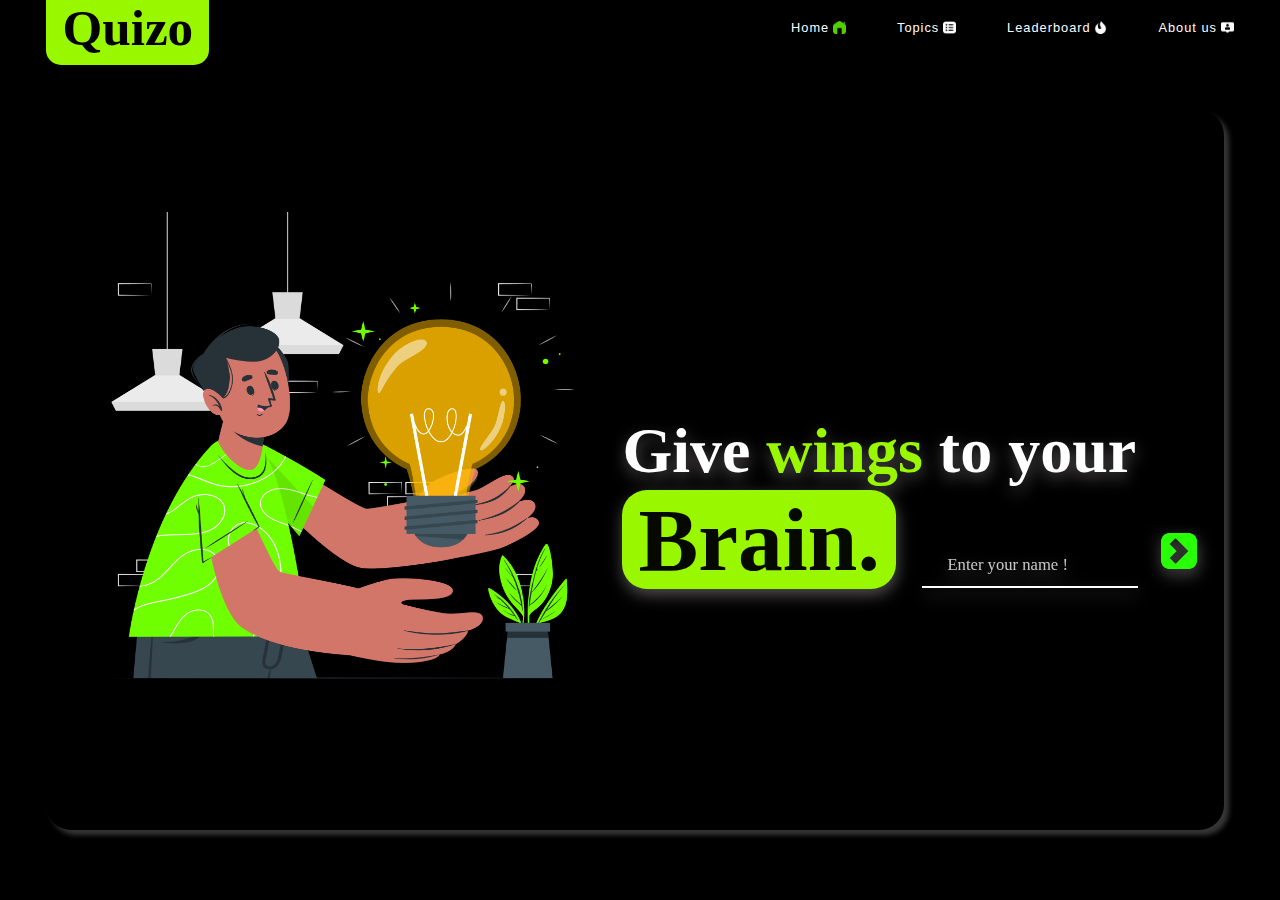
<file: index.html>
<!DOCTYPE html>
<html lang="en">

<head>
    <link rel="stylesheet" href="https://cdnjs.cloudflare.com/ajax/libs/font-awesome/6.6.0/css/all.min.css"
        integrity="sha512-Kc323vGBEqzTmouAECnVceyQqyqdsSiqLQISBL29aUW4U/M7pSPA/gEUZQqv1cwx4OnYxTxve5UMg5GT6L4JJg=="
        crossorigin="anonymous" referrerpolicy="no-referrer" />
    <link rel="shortcut icon" type="x-icon" href="quiz.png">
    <link rel="stylesheet" href="index.css">
    <title>Quizo</title>

</head>

<body>
    <div id="main_div">

        <h1 class="logo">Quizo</h1>
        <nav id="header">
            <div class="drop_downheader">
                <a href="index.html" class="home" id="options">Home<img src="house-chimney_9243286.png" id="icons"></a>
                <a href="Topic.html" id="options">Topics<icon><img src="rectangle-list.png" id="icons"></icon></a>
                <a href="Leadorboards.html" id="options">Leaderboard<icon><img src="fire-flame-curved.png" id="icons">
                    </icon></a>
                <a href="ABOUT US.html" id="options">About us<icon><img src="user.png" id="icons"></icon></a>
            </div>
        </nav>
    </div>

    <div id="input_div">

        <div class="image_div">
            <img src="Light bulb-cuate.png" id="bulb_image">
            <img src="Light bulb-cuate2.png" id="image_box">
        </div>
        <nav id="input_div_nav">
            <h1 id="quote">Give <span class="wings">wings</span> to your <b id="brain">Brain.</b>
                <input type="text" placeholder="Enter your name !" class="enter">
                <a href="Topic.html">
                    <button id="username-input">
                        <img src="up-arrow.png" class="button">
                    </button>   
                </a>
            </h1>
        </nav>
    </div>
    <script src="page1-page2.js"></script>


</body>

</html>
</file>
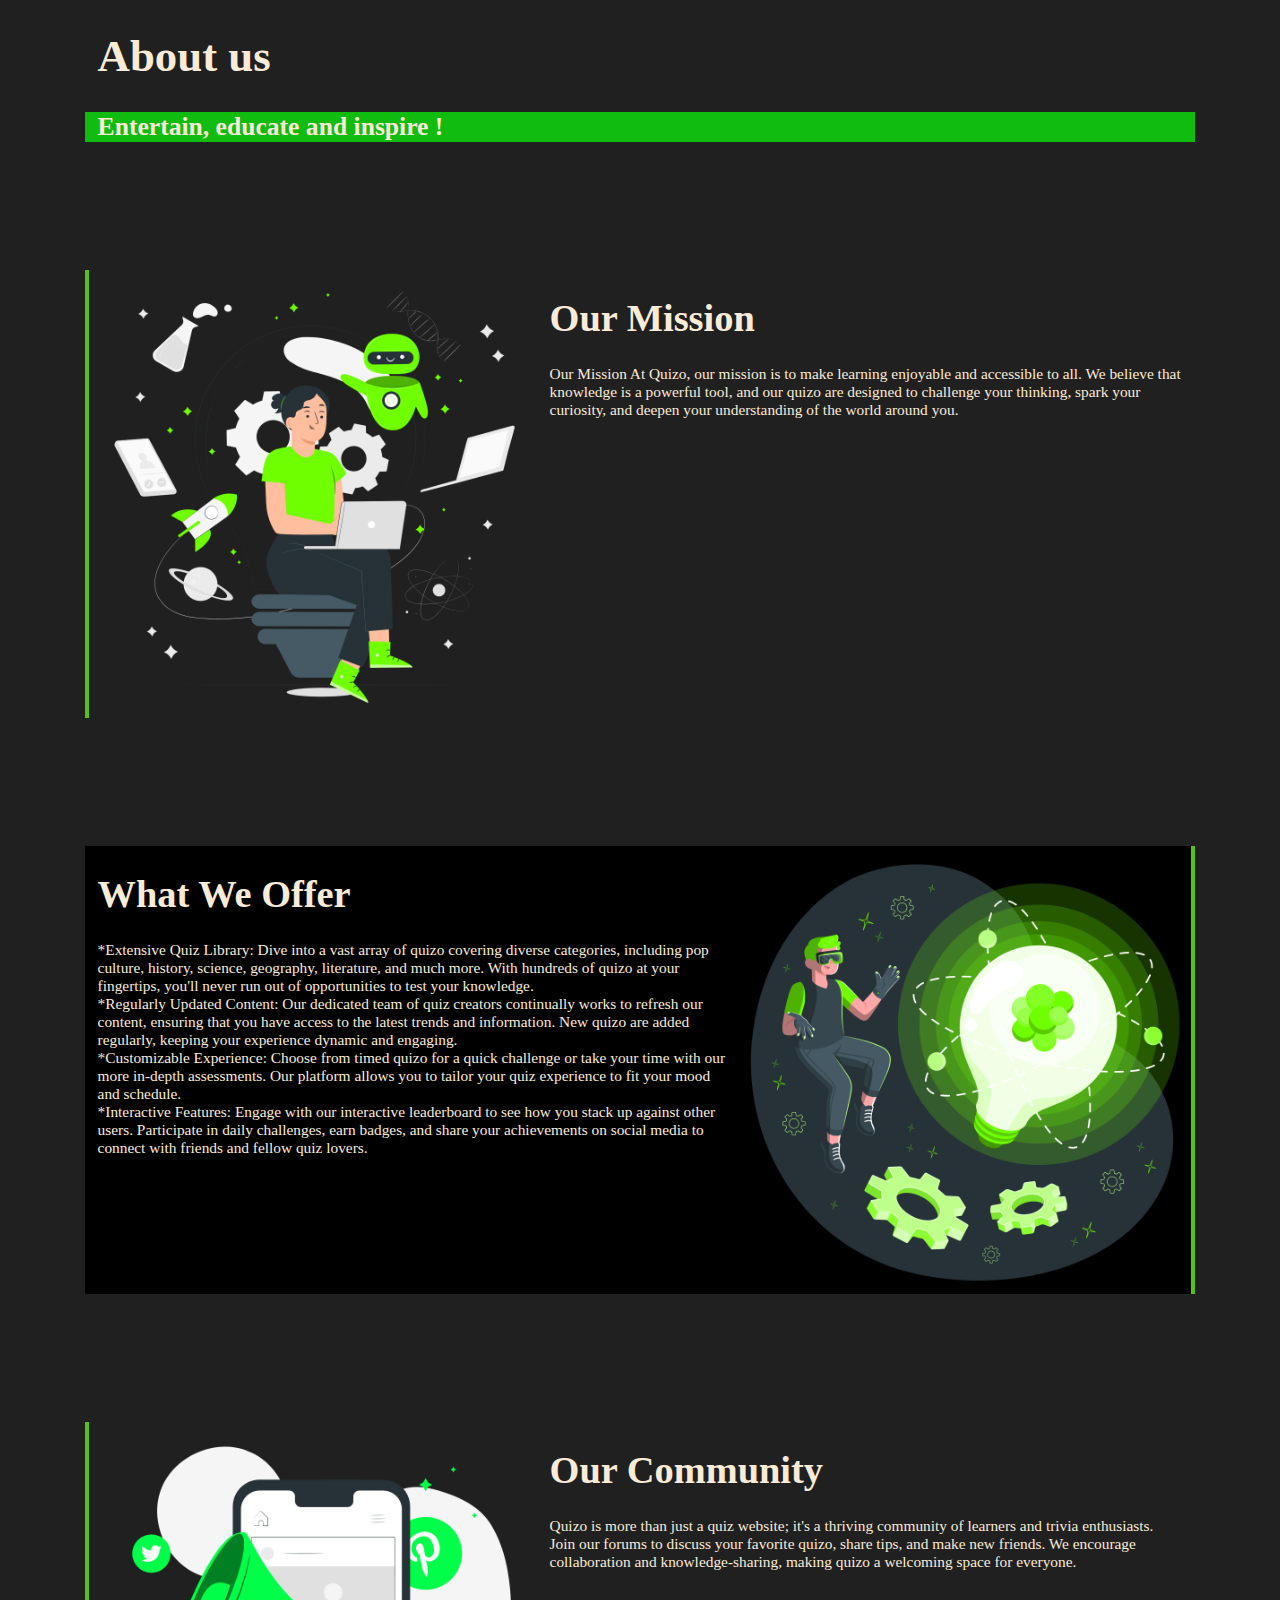
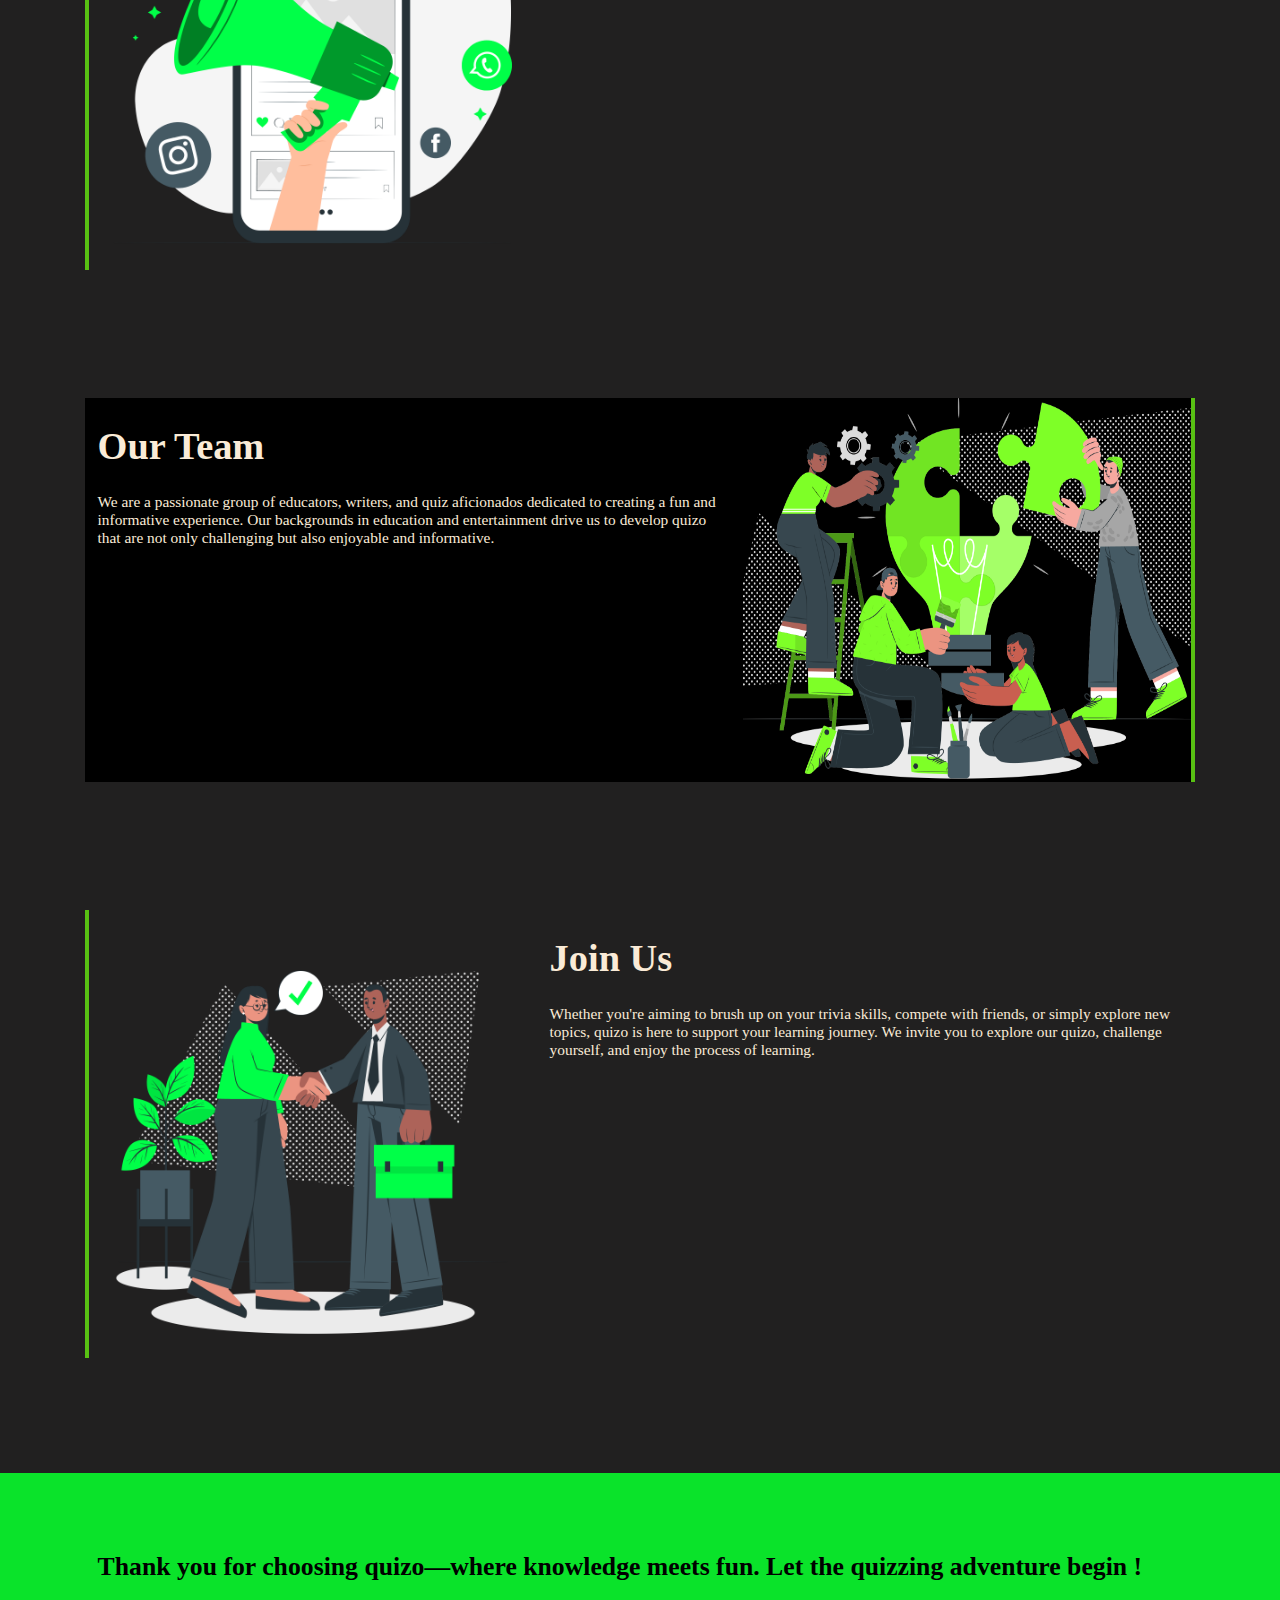
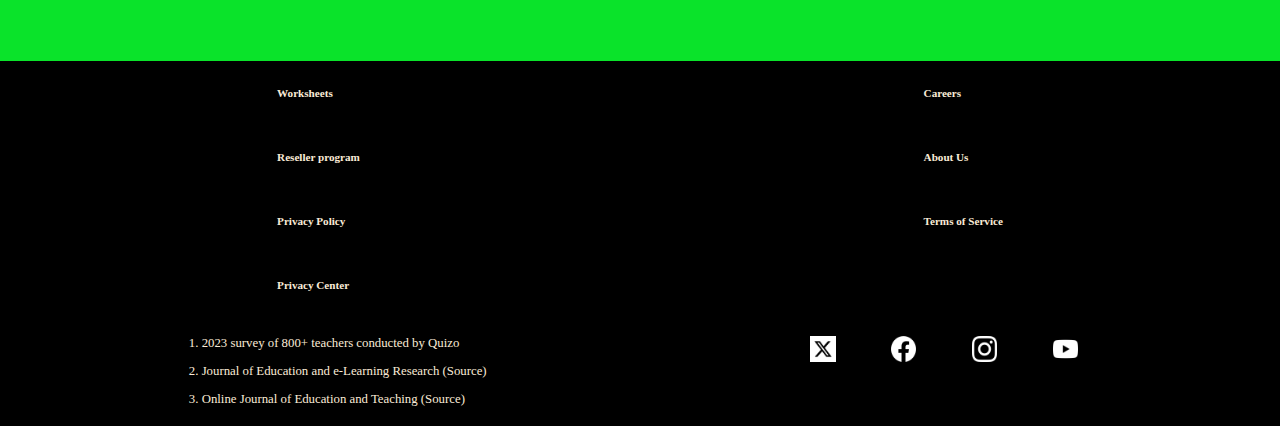
<file: ABOUT US.html>
<!DOCTYPE html>
<html lang="en">
<head>
    <meta charset="UTF-8">
    <link rel="stylesheet" href="ABOUT US.css">
    <meta name="viewport" content="width=device-width, initial-scale=1.0">
    <title>Document</title>
</head>
<body>
    <header>
        <h1>About us</h1>
        <h3>Entertain, educate and inspire ! </h3>
    </header>

    <div id="Our_mission" class="div">
        <img src="ourmission.png" class="even">
        <nav>
        <h1>Our Mission</h1>
        <p>Our Mission
            At Quizo, our mission is to make learning enjoyable and accessible to all. We believe that knowledge is a powerful tool, and our quizo are designed to challenge your thinking, spark your curiosity, and deepen your understanding of the world around you.
        </p>
        </nav>
    </div>

    <div id="What_weoffer" class="div" >
        <nav>
        <h1>What We Offer</h1>
        <p>  
           *Extensive Quiz Library: Dive into a vast array of quizo covering diverse categories, including pop culture, history, science, geography, literature, and much more. With hundreds of quizo at your fingertips, you'll never run out of opportunities to test your knowledge.<br>

           *Regularly Updated Content: Our dedicated team of quiz creators continually works to refresh our content, ensuring that you have access to the latest trends and information. New quizo are added regularly, keeping your experience dynamic and engaging.<br>
            
           *Customizable Experience: Choose from timed quizo for a quick challenge or take your time with our more in-depth assessments. Our platform allows you to tailor your quiz experience to fit your mood and schedule.<br>
            
           *Interactive Features: Engage with our interactive leaderboard to see how you stack up against other users. Participate in daily challenges, earn badges, and share your achievements on social media to connect with friends and fellow quiz lovers.             
      </p>
        </nav>
        <img src="whatweoffer.png" class="odd">
    </div>

    <div id="Our Community" class="div">
        <img src="ourcommunity.png" class="even">
        <nav>
        <h1>Our Community</h1>
        <p>
            Quizo is more than just a quiz website; it's a thriving community of learners and trivia enthusiasts. Join our forums to discuss your favorite quizo, share tips, and make new friends. We encourage collaboration and knowledge-sharing, making quizo a welcoming space for everyone.        </p>
        </nav>
    </div>

    <div id="Our_Team" class="div">
       
        <nav>
        <h1>Our Team</h1>
        <p>
            We are a passionate group of educators, writers, and quiz aficionados dedicated to creating a fun and informative experience. Our backgrounds in education and entertainment drive us to develop quizo that are not only challenging but also enjoyable and informative.

        </nav>
        <img src="ourteam.png" class="odd" id="ourteam">
    </div>

    <div id="Join Us" class="div">
        <img src="joinus.png" class="even">
        <nav>
        <h1>Join Us</h1>
        <p>
            Whether you're aiming to brush up on your trivia skills, compete with friends, or simply explore new topics, quizo is here to support your learning journey. We invite you to explore our quizo, challenge yourself, and enjoy the process of learning. </p>
        </nav>
    </div>
    <div id="thanku">
        <h6>Thank you for choosing quizo—where knowledge meets fun. Let the quizzing adventure begin !</h6>
    </div>

    <footer class="f1">
      <div>
        <h6>Worksheets</h6>
        <h6>Reseller program</h6>
        <h6>Privacy Policy</h6>
        <h6>Privacy Center</h6>
     </div> 
     <div>
       <h6>Careers</h6>
       <h6>About Us</h6>
       <h6>Terms of Service</h6>
     </div> 
    </footer>

    <footer class="f2">
        <div class="div1">
          <p>1. 2023 survey of 800+ teachers conducted by Quizo
          </p>
          <p>2. Journal of Education and e-Learning Research (Source)
          </p>
          <p>3. Online Journal of Education and Teaching (Source)
          </p>
       </div> 
       <div class="div2">
         <a href="https://x.com/?lang=en"><img src="twitter-alt-square.png" class="icons"></a>
         <a href="https://www.facebook.com/"><img src="facebookicon.png" class="icons"></a>
         <a href="https://www.instagram.com/" ><img src="instagram.png" class="icons"></a>
         <a href="https://www.youtube.com/"><img src="youtube.png" class="icons"></a>
        </div> 
      </footer>
    
</body>
</html>
</file>
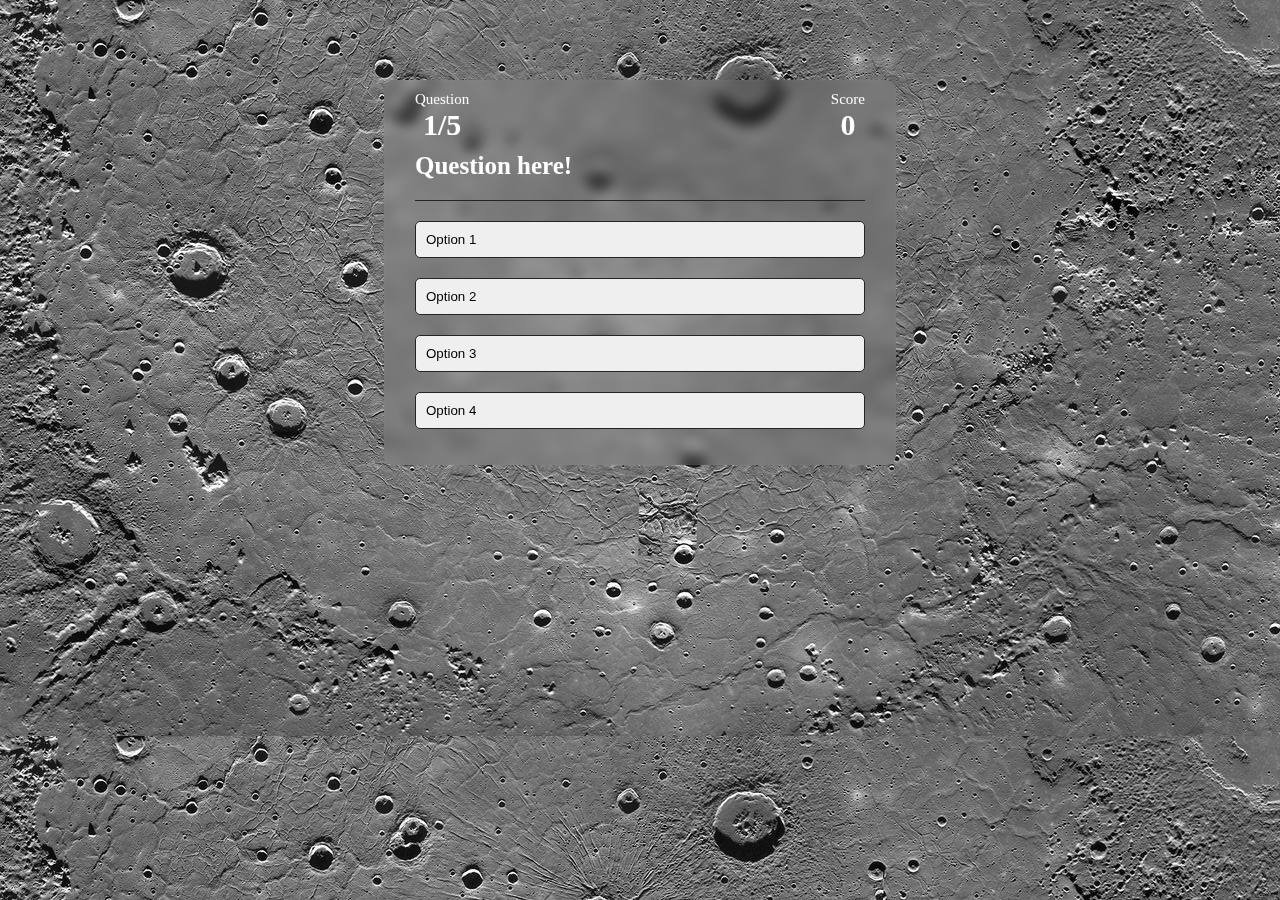
<file: Display-Question.html>
<!DOCTYPE html>
<html lang="en">

<head>
    <meta charset="UTF-8">
    <meta name="viewport" content="width=device-width, initial-scale=1.0">
    <title>Quiz questions</title>
    <link rel="stylesheet" href="Display-Question.css">
</head>

<body>
    <div class="container">
        <!-- <h1>Give wings to your Brain.</h1> -->
        <div class="quiz-box">
            <div class="indicator-items">
                <div class="head-item">
                    <p class="headline">
                        Question
                    </p>
                    <h1 class="head-textline finalScore" id="questionCounter">
                        1/5
                    </h1>
                </div>
                <div class="head-item">
                    <p class="headline">
                        Score
                    </p>
                    <h1 class="head-textline" id="score">
                        0
                    </h1>
                </div>
            </div>
            <h2 id="question">Question here!</h2>
            <div id="answer-btn">
                <button class="option" data-number="1">Option 1</button>
                <button class="option" data-number="2">Option 2</button>
                <button class="option" data-number="3">Option 3</button>
                <button class="option" data-number="4">Option 4</button>
            </div>
        </div>
    </div>
    <script src="Display-Question.js"></script>
</body>

</html>
</file>
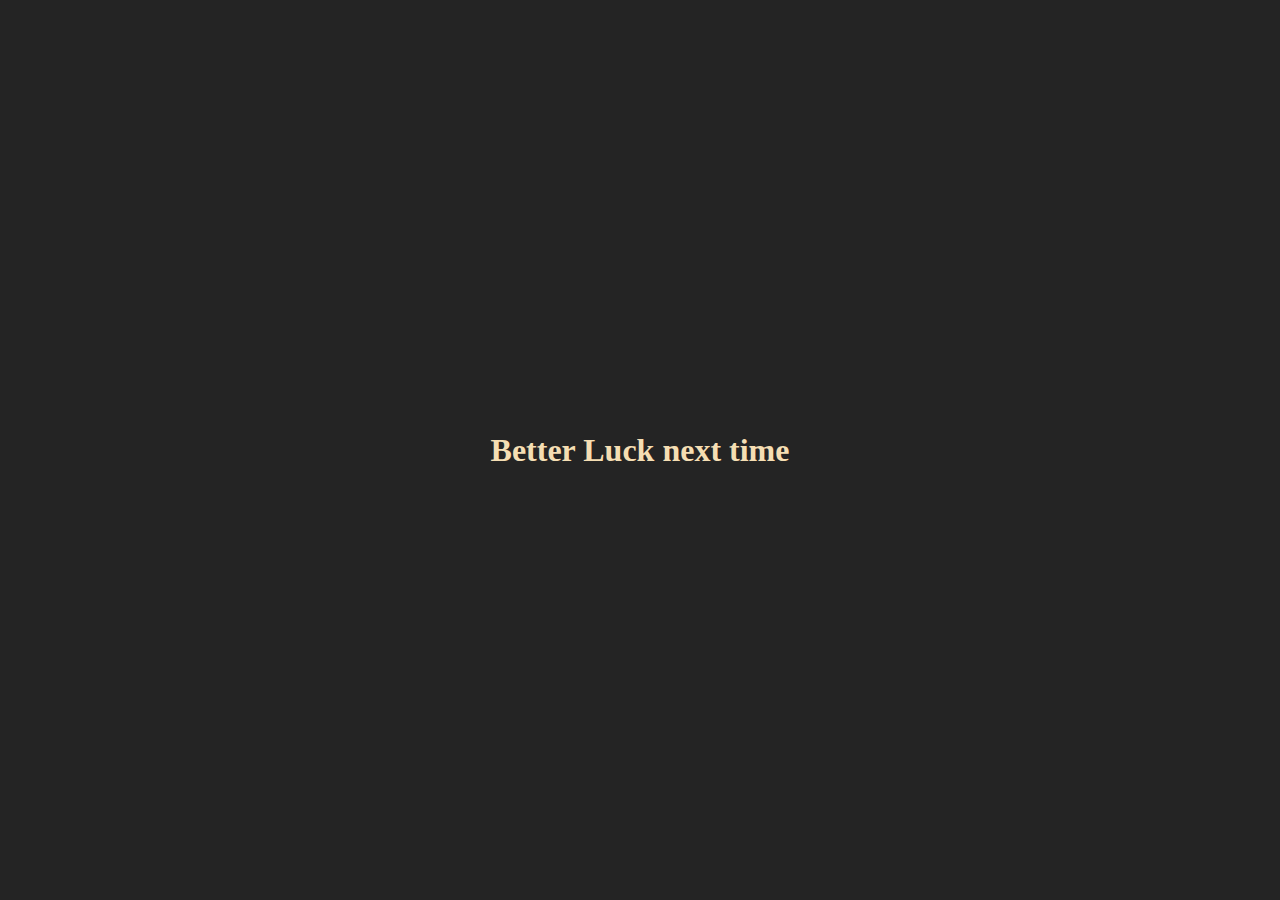
<file: highscorepage.html>
<!DOCTYPE html>
<html lang="en">

<head>
    <meta charset="UTF-8">
    <meta name="viewport" content="width=device-width, initial-scale=1.0">
    <title>High Score</title>
    <style>
        body {
            margin: 0;
            padding: 0;
            box-sizing: border-box;
            /* display: flex;
            justify-content: center; */
            overflow: hidden;

        }

        .container {
            height: 100vh;
            width: 100vw;
            background-color: #242424;
            color: wheat;
            text-align: center;
            display: flex;
            justify-content: center;
            align-items: center;
        }

        #SCORE {
            position: absolute;
            left: 550px;
            top: 175px;
            font-size: 100px;
        }

        @media only screen and (max-width:426px) {
            #SCORE {
                position: absolute;
                left: 170px;
                top: 100px;
            }
        }

        @media (max-width:320px) {
            #SCORE {
                position: absolute;
                left: 115px;
                top: 100px;
            }
        }
    </style>
</head>

<body>
    <div class="container">
        <div id="SCORE">100</div>
        <h1>Motivational Lines</h1>
    </div>
    <script>
        let SCORE = document.getElementById("SCORE")
        // console.log(SCORE)
        let motivLine = document.getElementsByTagName("h1")[0]
        let recentScore = localStorage.getItem('recentScore')   // get recent score form local storage.(code line 737)
        const finalScore = document.getElementsByClassName("finalScore")
        if (!localStorage.getItem('highscore')) {
            localStorage.setItem('highscore', JSON.stringify([]));
        }

        let highscore = localStorage.getItem('highscore') || [];// get highscore form local storage 
        JSON.parse(highscore)
        localStorage.setItem('highscore', []);
        SCORE.innerText = recentScore //print current highscore
        console.log(highscore) // to print highscore
        console.log(localStorage.getItem('username')) // print username

        if (recentScore <= 20) {
            motivLine.innerText = "Better Luck next time"
        } else if (highscore === 60) {
            motivLine.innerText = "Awsome, Champion!"
        } else {
            motivLine.innerText = "Great you score good"
        }

        // console.log(highscore)
        console.log(recentScore + " recentscore")
        console.log(SCORE + " SCORE")
        const savehighscore = () => {
            const highSc = {
                score: recentScore,
                name: usernameInput.value,
            };
            highscore.push(highSc)
            highscore.sort((a, b) => b.score - a.score)
        }

    </script>
    <script src="Display-Question.js"></script>
    <script src="page1-page2.js"></script>
</body>

</html>
</file>
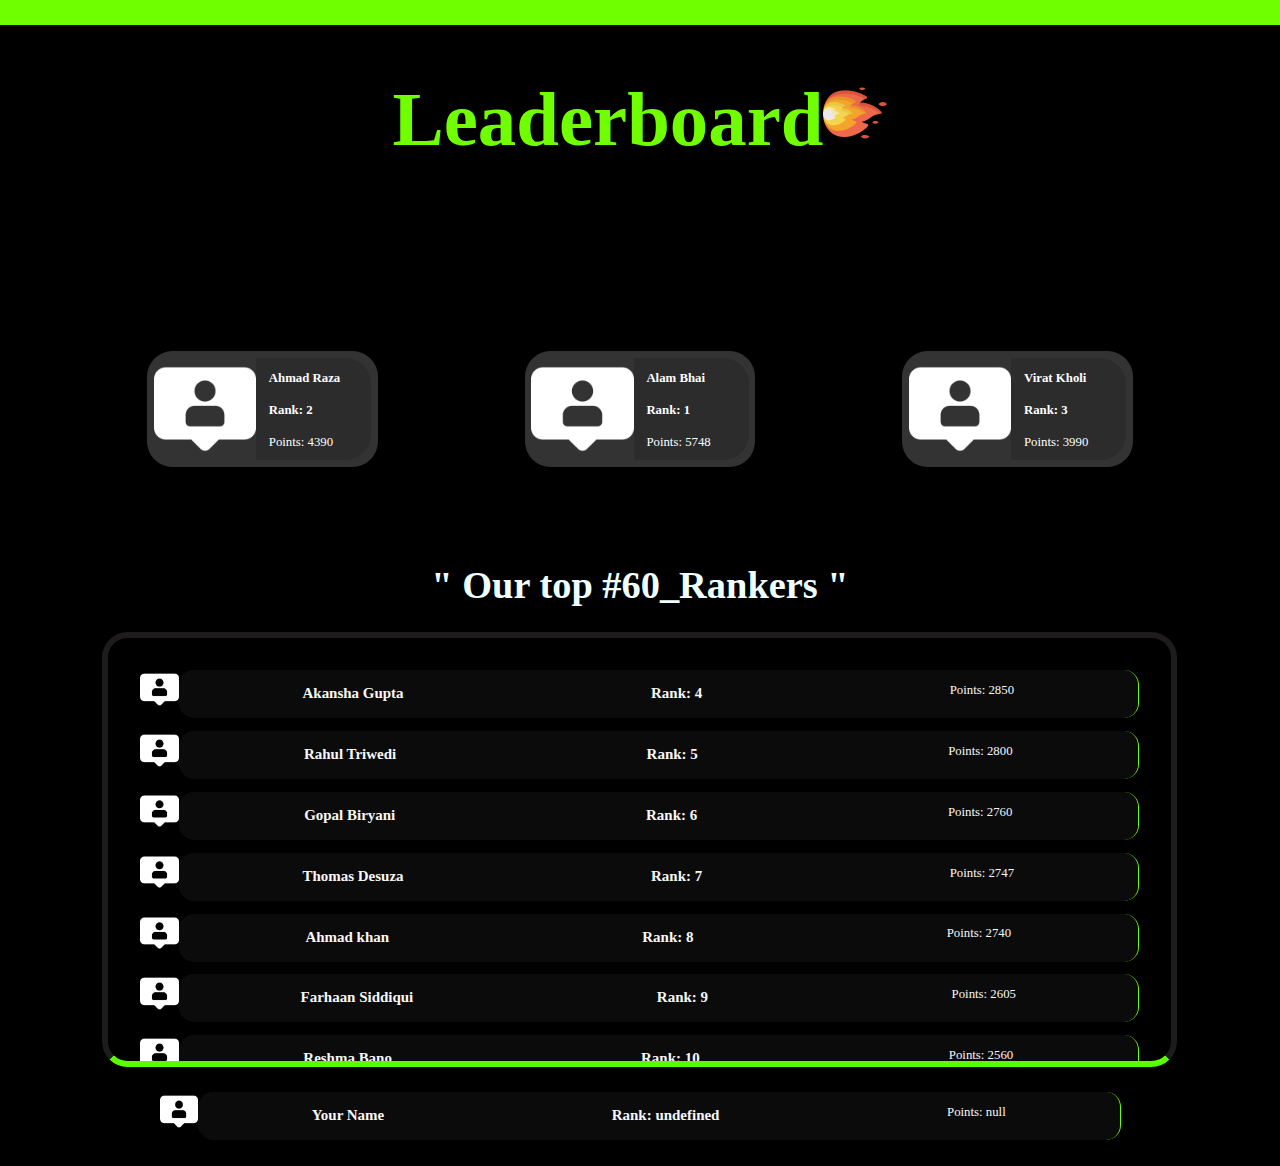
<file: Leadorboards.html>
<!DOCTYPE html>
<html lang="en">

<head>
  <meta name="viewport" content="width=device-width, initial-scale=0.0" />
  <link rel="stylesheet" href="Leadorboards.css">
  <title>Leadorboards</title>
</head>

<body>
  <div class="leader">
    <h1>Leaderboard<img src="fireimage.png" alt="" class="fire"></h1>
  </div>
  <b></b>
  <div class="container_for_3_rankers">
    <div id="toprankeprofile2" class="top3">
      <img src="user.png" alt="2nd_Ranker_profile" class="ranker2" id="toprankersprofile" />
      <nav class="for_top_rankers">
        <h3>Ahmad Raza</h3>
        <h4>Rank: 2</h4>
        <p id="para">Points: 4390</p>
      </nav>
    </div>
    <div id="toprankeprofile1" class="top3">
      <img src="user.png" alt="1st_Ranker_profile" class="ranker1" id="toprankersprofile" />
      <nav class="for_top_rankers">
        <h3>Alam Bhai</h3>
        <h4>Rank: 1</h4>
        <p id="para">Points: 5748</p>
      </nav>
    </div>
    <div id="toprankeprofile3" class="top3">
      <img src="user.png" alt="3rd_Ranker_profile" class="ranker3" id="toprankersprofile" />
      <nav class="for_top_rankers">
        <h3>Virat Kholi</h3>
        <h4>Rank: 3</h4>
        <p id="para">Points: 3990</p>
      </nav>
    </div>
  </div>

  <center>
    <h1 id="top_10"> " Our top #60_Rankers " </h1>
  </center>


  <div class="otherperfomers">
    <div id="Rankers" class="other">
      <img src="user.png" alt="4th_profile" class="allrankerprofiles" />
      <nav class="other_rankers_info">
        <h3>Akansha Gupta</h3>
        <h3>Rank: 4</h3>
        <bold>
          <p>Points: 2850</p>
        </bold>
      </nav>
    </div>
    <div id="Rankers" class="other">
      <img src="user.png" alt="5th_profile" class="allrankerprofiles" />
      <nav class="other_rankers_info">
        <h3>Rahul Triwedi</h3>
        <h3>Rank: 5</h3>
        <bold>
          <p>Points: 2800</p>
        </bold>
      </nav>
    </div>
    <div id="Rankers" class="other">
      <img src="user.png" alt="6th_profile" class="allrankerprofiles" />
      <nav class="other_rankers_info">
        <h3>Gopal Biryani</h3>
        <h3>Rank: 6</h3>
        <bold>
          <p>Points: 2760</p>
        </bold>
      </nav>
    </div>
    <div id="Rankers" class="other">
      <img src="user.png" alt="7th_profile" class="allrankerprofiles" />
      <nav class="other_rankers_info">
        <h3>Thomas Desuza</h3>
        <h3>Rank: 7</h3>
        <bold>
          <p>Points: 2747</p>
        </bold>
      </nav>
    </div>
    <div id="Rankers" class="other">
      <img src="user.png" alt="8th_profile" class="allrankerprofiles" />
      <nav class="other_rankers_info">
        <h3>Ahmad khan</h3>
        <h3>Rank: 8</h3>
        <bold>
          <p>Points: 2740</p>
        </bold>
      </nav>
    </div>
    <div id="Rankers" class="other">
      <img src="user.png" alt="9th_profile" class="allrankerprofiles" />
      <nav class="other_rankers_info">
        <h3>Farhaan Siddiqui</h3>
        <h3>Rank: 9</h3>
        <bold>
          <p>Points: 2605</p>
        </bold>
      </nav>
    </div>
    <div id="Rankers" class="other">
      <img src="user.png" alt="10th_profile" class="allrankerprofiles" />
      <nav class="other_rankers_info">
        <h3>Reshma Bano</h3>
        <h3>Rank: 10</h3>
        <bold>
          <p>Points: 2560</p>
        </bold>
      </nav>
    </div>
    <div id="Rankers" class="other">
      <img src="user.png" alt="11th_profile" class="allrankerprofiles" />
      <nav class="other_rankers_info">
        <h3>Amara Khan</h3>
        <h3>Rank: 11</h3>
        <bold>
          <p>Points: 2500</p>
        </bold>
      </nav>
    </div>
    <div id="Rankers" class="other">
      <img src="user.png" alt="12th_profile" class="allrankerprofiles" />
      <nav class="other_rankers_info">
        <h3>Deepak Sharma</h3>
        <h3>Rank: 12</h3>
        <bold>
          <p>Points: 2450</p>
        </bold>
      </nav>
    </div>
    <div id="Rankers" class="other">
      <img src="user.png" alt="13th_profile" class="allrankerprofiles" />
      <nav class="other_rankers_info">
        <h3>Fatima Noor</h3>
        <h3>Rank: 13</h3>
        <bold>
          <p>Points: 2400</p>
        </bold>
      </nav>
    </div>
    <div id="Rankers" class="other">
      <img src="user.png" alt="14th_profile" class="allrankerprofiles" />
      <nav class="other_rankers_info">
        <h3>Rahul Verma</h3>
        <h3>Rank: 14</h3>
        <bold>
          <p>Points: 2350</p>
        </bold>
      </nav>
    </div>
    <div id="Rankers" class="other">
      <img src="user.png" alt="15th_profile" class="allrankerprofiles" />
      <nav class="other_rankers_info">
        <h3>Sofia Ali</h3>
        <h3>Rank: 15</h3>
        <bold>
          <p>Points: 2300</p>
        </bold>
      </nav>
    </div>

    <div id="Rankers" class="other">
      <img src="user.png" alt="16th_profile" class="allrankerprofiles" />
      <nav class="other_rankers_info">
        <h3>Ravi Singh</h3>
        <h3>Rank: 16</h3>
        <bold>
          <p>Points: 2250</p>
        </bold>
      </nav>
    </div>
    <div id="Rankers" class="other">
      <img src="user.png" alt="17th_profile" class="allrankerprofiles" />
      <nav class="other_rankers_info">
        <h3>Priya Joshi</h3>
        <h3>Rank: 17</h3>
        <bold>
          <p>Points: 2200</p>
        </bold>
      </nav>
    </div>
    <div id="Rankers" class="other">
      <img src="user.png" alt="18th_profile" class="allrankerprofiles" />
      <nav class="other_rankers_info">
        <h3>Aarav Gupta</h3>
        <h3>Rank: 18</h3>
        <bold>
          <p>Points: 2150</p>
        </bold>
      </nav>
    </div>
    <div id="Rankers" class="other">
      <img src="user.png" alt="19th_profile" class="allrankerprofiles" />
      <nav class="other_rankers_info">
        <h3>Nisha Mehta</h3>
        <h3>Rank: 19</h3>
        <bold>
          <p>Points: 2100</p>
        </bold>
      </nav>
    </div>
    <div id="Rankers" class="other">
      <img src="user.png" alt="20th_profile" class="allrankerprofiles" />
      <nav class="other_rankers_info">
        <h3>Vikram Rao</h3>
        <h3>Rank: 20</h3>
        <bold>
          <p>Points: 2050</p>
        </bold>
      </nav>
    </div>
    <div id="Rankers" class="other">
      <img src="user.png" alt="21st_profile" class="allrankerprofiles" />
      <nav class="other_rankers_info">
        <h3>Meera Rani</h3>
        <h3>Rank: 21</h3>
        <bold>
          <p>Points: 2000</p>
        </bold>
      </nav>
    </div>
    <div id="Rankers" class="other">
      <img src="user.png" alt="22nd_profile" class="allrankerprofiles" />
      <nav class="other_rankers_info">
        <h3>Siddharth Kapoor</h3>
        <h3>Rank: 22</h3>
        <bold>
          <p>Points: 1950</p>
        </bold>
      </nav>
    </div>
    <div id="Rankers" class="other">
      <img src="user.png" alt="23rd_profile" class="allrankerprofiles" />
      <nav class="other_rankers_info">
        <h3>Tanvi Sharma</h3>
        <h3>Rank: 23</h3>
        <bold>
          <p>Points: 1900</p>
        </bold>
      </nav>
    </div>
    <div id="Rankers" class="other">
      <img src="user.png" alt="24th_profile" class="allrankerprofiles" />
      <nav class="other_rankers_info">
        <h3>Dev Patel</h3>
        <h3>Rank: 24</h3>
        <bold>
          <p>Points: 1850</p>
        </bold>
      </nav>
    </div>
    <div id="Rankers" class="other">
      <img src="user.png" alt="25th_profile" class="allrankerprofiles" />
      <nav class="other_rankers_info">
        <h3>Aisha Khan</h3>
        <h3>Rank: 25</h3>
        <bold>
          <p>Points: 1800</p>
        </bold>
      </nav>
    </div>
    <div id="Rankers" class="other">
      <img src="user.png" alt="26th_profile" class="allrankerprofiles" />
      <nav class="other_rankers_info">
        <h3>Aditya Singh</h3>
        <h3>Rank: 26</h3>
        <bold>
          <p>Points: 1750</p>
        </bold>
      </nav>
    </div>
    <div id="Rankers" class="other">
      <img src="user.png" alt="27th_profile" class="allrankerprofiles" />
      <nav class="other_rankers_info">
        <h3>Komal Verma</h3>
        <h3>Rank: 27</h3>
        <bold>
          <p>Points: 1700</p>
        </bold>
      </nav>
    </div>
    <div id="Rankers" class="other">
      <img src="user.png" alt="28th_profile" class="allrankerprofiles" />
      <nav class="other_rankers_info">
        <h3>Shivam Bhatia</h3>
        <h3>Rank: 28</h3>
        <bold>
          <p>Points: 1650</p>
        </bold>
      </nav>
    </div>
    <div id="Rankers" class="other">
      <img src="user.png" alt="29th_profile" class="allrankerprofiles" />
      <nav class="other_rankers_info">
        <h3>Riya Sethi</h3>
        <h3>Rank: 29</h3>
        <bold>
          <p>Points: 1600</p>
        </bold>
      </nav>
    </div>
    <div id="Rankers" class="other">
      <img src="user.png" alt="30th_profile" class="allrankerprofiles" />
      <nav class="other_rankers_info">
        <h3>Krishna Nair</h3>
        <h3>Rank: 30</h3>
        <bold>
          <p>Points: 1550</p>
        </bold>
      </nav>
    </div>
    <div id="Rankers" class="other">
      <img src="user.png" alt="31st_profile" class="allrankerprofiles" />
      <nav class="other_rankers_info">
        <h3>Neha Iyer</h3>
        <h3>Rank: 31</h3>
        <bold>
          <p>Points: 1500</p>
        </bold>
      </nav>
    </div>
    <div id="Rankers" class="other">
      <img src="user.png" alt="32nd_profile" class="allrankerprofiles" />
      <nav class="other_rankers_info">
        <h3>Anuj Mehta</h3>
        <h3>Rank: 32</h3>
        <bold>
          <p>Points: 1450</p>
        </bold>
      </nav>
    </div>
    <div id="Rankers" class="other">
      <img src="user.png" alt="33rd_profile" class="allrankerprofiles" />
      <nav class="other_rankers_info">
        <h3>Pooja Rao</h3>
        <h3>Rank: 33</h3>
        <bold>
          <p>Points: 1400</p>
        </bold>
      </nav>
    </div>
    <div id="Rankers" class="other">
      <img src="user.png" alt="34th_profile" class="allrankerprofiles" />
      <nav class="other_rankers_info">
        <h3>Tarun Choudhary</h3>
        <h3>Rank: 34</h3>
        <bold>
          <p>Points: 1350</p>
        </bold>
      </nav>
    </div>
    <div id="Rankers" class="other">
      <img src="user.png" alt="35th_profile" class="allrankerprofiles" />
      <nav class="other_rankers_info">
        <h3>Sonali Yadav</h3>
        <h3>Rank: 35</h3>
        <bold>
          <p>Points: 1300</p>
        </bold>
      </nav>
    </div>
    <div id="Rankers" class="other">
      <img src="user.png" alt="36th_profile" class="allrankerprofiles" />
      <nav class="other_rankers_info">
        <h3>Rohit Jain</h3>
        <h3>Rank: 36</h3>
        <bold>
          <p>Points: 1250</p>
        </bold>
      </nav>
    </div>
    <div id="Rankers" class="other">
      <img src="user.png" alt="37th_profile" class="allrankerprofiles" />
      <nav class="other_rankers_info">
        <h3>Simran Kaur</h3>
        <h3>Rank: 37</h3>
        <bold>
          <p>Points: 1200</p>
        </bold>
      </nav>
    </div>
    <div id="Rankers" class="other">
      <img src="user.png" alt="38th_profile" class="allrankerprofiles" />
      <nav class="other_rankers_info">
        <h3>Vikas Tiwari</h3>
        <h3>Rank: 38</h3>
        <bold>
          <p>Points: 1150</p>
        </bold>
      </nav>
    </div>
    <div id="Rankers" class="other">
      <img src="user.png" alt="39th_profile" class="allrankerprofiles" />
      <nav class="other_rankers_info">
        <h3>Preeti Sinha</h3>
        <h3>Rank: 39</h3>
        <bold>
          <p>Points: 1100</p>
        </bold>
      </nav>
    </div>
    <div id="Rankers" class="other">
      <img src="user.png" alt="40th_profile" class="allrankerprofiles" />
      <nav class="other_rankers_info">
        <h3>Himanshu Verma</h3>
        <h3>Rank: 40</h3>
        <bold>
          <p>Points: 1050</p>
        </bold>
      </nav>
    </div>
    <div id="Rankers" class="other">
      <img src="user.png" alt="41st_profile" class="allrankerprofiles" />
      <nav class="other_rankers_info">
        <h3>Radhika Singh</h3>
        <h3>Rank: 41</h3>
        <bold>
          <p>Points: 1000</p>
        </bold>
      </nav>
    </div>
    <div id="Rankers" class="other">
      <img src="user.png" alt="42nd_profile" class="allrankerprofiles" />
      <nav class="other_rankers_info">
        <h3>Varun Sharma</h3>
        <h3>Rank: 42</h3>
        <bold>
          <p>Points: 950</p>
        </bold>
      </nav>
    </div>
    <div id="Rankers" class="other">
      <img src="user.png" alt="43rd_profile" class="allrankerprofiles" />
      <nav class="other_rankers_info">
        <h3>Geeta Kumari</h3>
        <h3>Rank: 43</h3>
        <bold>
          <p>Points: 900</p>
        </bold>
      </nav>
    </div>
    <div id="Rankers" class="other">
      <img src="user.png" alt="44th_profile" class="allrankerprofiles" />
      <nav class="other_rankers_info">
        <h3>Karan Patil</h3>
        <h3>Rank: 44</h3>
        <bold>
          <p>Points: 850</p>
        </bold>
      </nav>
    </div>
    <div id="Rankers" class="other">
      <img src="user.png" alt="45th_profile" class="allrankerprofiles" />
      <nav class="other_rankers_info">
        <h3>Neelam Choudhary</h3>
        <h3>Rank: 45</h3>
        <bold>
          <p>Points: 800</p>
        </bold>
      </nav>
    </div>
    <div id="Rankers" class="other">
      <img src="user.png" alt="46th_profile" class="allrankerprofiles" />
      <nav class="other_rankers_info">
        <h3>Sanjay Gupta</h3>
        <h3>Rank: 46</h3>
        <bold>
          <p>Points: 750</p>
        </bold>
      </nav>
    </div>
    <div id="Rankers" class="other">
      <img src="user.png" alt="47th_profile" class="allrankerprofiles" />
      <nav class="other_rankers_info">
        <h3>Ankita Verma</h3>
        <h3>Rank: 47</h3>
        <bold>
          <p>Points: 700</p>
        </bold>
      </nav>
    </div>
    <div id="Rankers" class="other">
      <img src="user.png" alt="48th_profile" class="allrankerprofiles" />
      <nav class="other_rankers_info">
        <h3>Rahul Desai</h3>
        <h3>Rank: 48</h3>
        <bold>
          <p>Points: 650</p>
        </bold>
      </nav>
    </div>
    <div id="Rankers" class="other">
      <img src="user.png" alt="49th_profile" class="allrankerprofiles" />
      <nav class="other_rankers_info">
        <h3>Seema Rani</h3>
        <h3>Rank: 49</h3>
        <bold>
          <p>Points: 600</p>
        </bold>
      </nav>
    </div>
    <div id="Rankers" class="other">
      <img src="user.png" alt="50th_profile" class="allrankerprofiles" />
      <nav class="other_rankers_info">
        <h3>Vivek Kumar</h3>
        <h3>Rank: 50</h3>
        <bold>
          <p>Points: 550</p>
        </bold>
      </nav>
    </div>
    <div id="Rankers" class="other">
      <img src="user.png" alt="51st_profile" class="allrankerprofiles" />
      <nav class="other_rankers_info">
        <h3>Deepali Mehta</h3>
        <h3>Rank: 51</h3>
        <bold>
          <p>Points: 500</p>
        </bold>
      </nav>
    </div>
    <div id="Rankers" class="other">
      <img src="user.png" alt="52nd_profile" class="allrankerprofiles" />
      <nav class="other_rankers_info">
        <h3>Nitin Joshi</h3>
        <h3>Rank: 52</h3>
        <bold>
          <p>Points: 450</p>
        </bold>
      </nav>
    </div>
    <div id="Rankers" class="other">
      <img src="user.png" alt="53rd_profile" class="allrankerprofiles" />
      <nav class="other_rankers_info">
        <h3>Parul Verma</h3>
        <h3>Rank: 53</h3>
        <bold>
          <p>Points: 400</p>
        </bold>
      </nav>
    </div>
    <div id="Rankers" class="other">
      <img src="user.png" alt="54th_profile" class="allrankerprofiles" />
      <nav class="other_rankers_info">
        <h3>Kushal Bansal</h3>
        <h3>Rank: 54</h3>
        <bold>
          <p>Points: 350</p>
        </bold>
      </nav>
    </div>
    <div id="Rankers" class="other">
      <img src="user.png" alt="55th_profile" class="allrankerprofiles" />
      <nav class="other_rankers_info">
        <h3>Sunita Yadav</h3>
        <h3>Rank: 55</h3>
        <bold>
          <p>Points: 300</p>
        </bold>
      </nav>
    </div>
    <div id="Rankers" class="other">
      <img src="user.png" alt="56th_profile" class="allrankerprofiles" />
      <nav class="other_rankers_info">
        <h3>Manish Tiwari</h3>
        <h3>Rank: 56</h3>
        <bold>
          <p>Points: 250</p>
        </bold>
      </nav>
    </div>
    <div id="Rankers" class="other">
      <img src="user.png" alt="57th_profile" class="allrankerprofiles" />
      <nav class="other_rankers_info">
        <h3>Ritika Sood</h3>
        <h3>Rank: 57</h3>
        <bold>
          <p>Points: 200</p>
        </bold>
      </nav>
    </div>
    <div id="Rankers" class="other">
      <img src="user.png" alt="58th_profile" class="allrankerprofiles" />
      <nav class="other_rankers_info">
        <h3>Vivek Rathi</h3>
        <h3>Rank: 58</h3>
        <bold>
          <p>Points: 150</p>
        </bold>
      </nav>
    </div>
    <div id="Rankers" class="other">
      <img src="user.png" alt="59th_profile" class="allrankerprofiles" />
      <nav class="other_rankers_info">
        <h3>Amita Dutta</h3>
        <h3>Rank: 59</h3>
        <bold>
          <p>Points: 100</p>
        </bold>
      </nav>
    </div>
    <div id="Rankers" class="other">
      <img src="user.png" alt="60th_profile" class="allrankerprofiles" />
      <nav class="other_rankers_info">
        <h3>Sahil Jain</h3>
        <h3>Rank: 60</h3>
        <bold>
          <p>Points: 50</p>
        </bold>
      </nav>
    </div>
  </div>
  <center>
    <div id="Rankers" class="player">
      <img src="user.png" alt="Your_profile" class="allrankerprofiles" />
      <nav class="other_rankers_info">
        <h3>Your Name</h3>
        <h3>Rank: undefined</h3>
        <bold>
          <p>Points: null</p>
        </bold>
      </nav>
    </div>

  </center>


  </div>
</body>

</html>
</file>
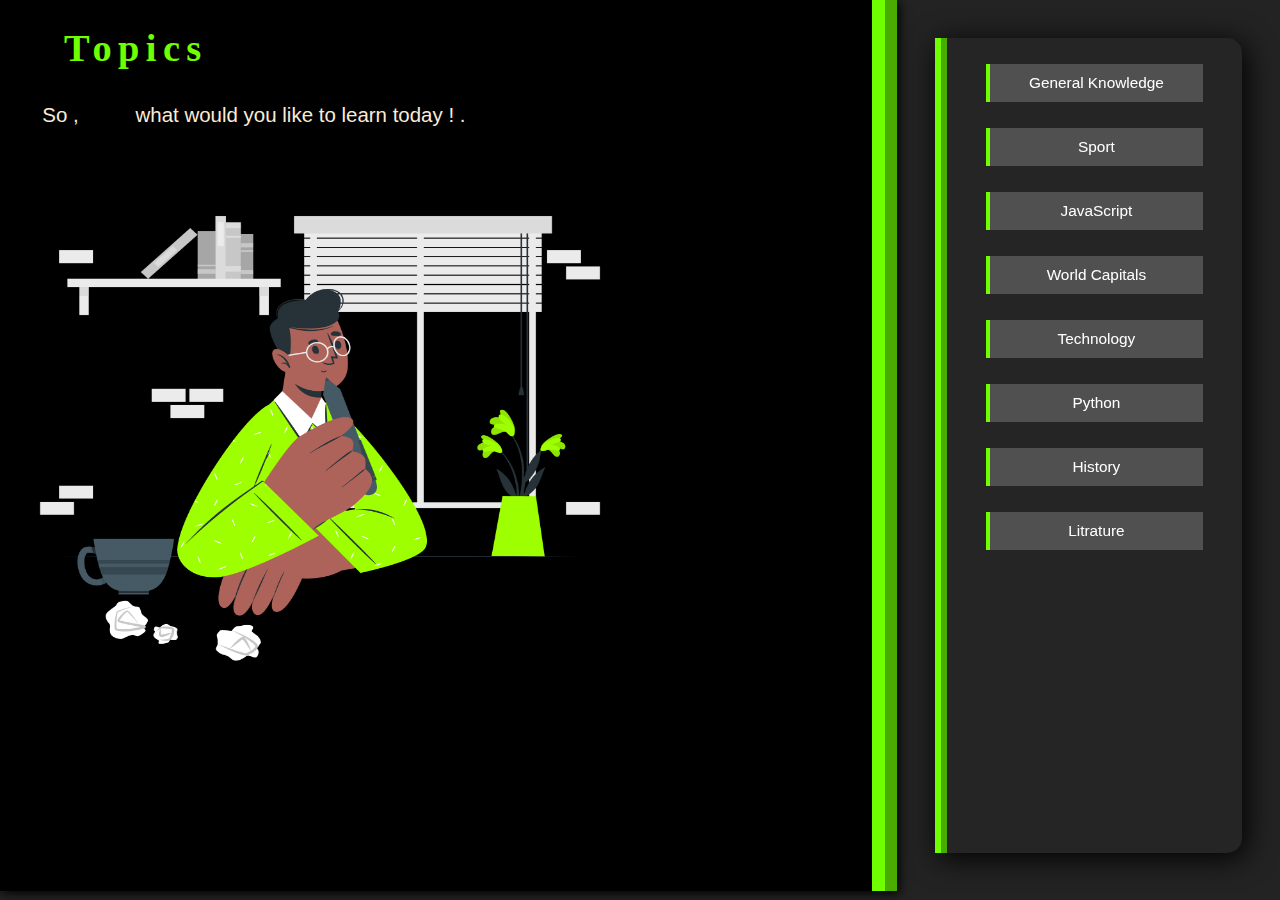
<file: Topic.html>
<!DOCTYPE html>
<html lang="en">

<head>
    <meta charset="UTF-8">
    <meta name="viewport" content="width=device-width, initial-scale=1.0">
    <title>Topics</title>
    <link rel="stylesheet" href="Topic.css">
</head>

<body>
    <div class="whole_body">
        <div class="quote">
            <!-- ######################### -->
            <!-- <div class="heading">
                <h1 id="Usname">User</h1>
                <h1>,</h1>&nbsp;&nbsp;

                <h1>Choose the Quiz Topic</h1>
            </div> -->
            <!-- ####################### -->
            <h1 id="quote">
                <span class="text">Topics</span>
            </h1>
            <p>So ,
                <span id="Usname" class="text">"Your Name"</span>what would you like to learn today ! .
            </p>
            <img src="Novelist writing-cuate (1).png" class="boy">
        </div>

        <div class="container">
            <!-- <div>
                <div class="card">
                    <h1>General Knowledge</h1>
                </div>

                <div class="card">
                    <h1>Sports</h1>
                </div>

                <div class="card">
                    <h1>Python</h1>
                </div>

                <div class="card">
                    <h1>Javascript</h1>
                </div>
            </div>
            <div>
                <div class="card">
                    <h1>Technology</h1>
                </div>

                <div class="card">
                    <h1>World Capitals</h1>
                </div>

                <div class="card">
                    <h1>Biology</h1>
                </div>

                <div class="card">
                    <h1>Literature</h1>
                </div>
            </div> -->
            <button class="topic-btn card" data-topic="gk">General Knowledge</button>
            <button class="topic-btn card" data-topic="sport">Sport</button>
            <button class="topic-btn card" data-topic="javaScript">JavaScript</button>
            <button class="topic-btn card" data-topic="World_Capitals">World Capitals</button>
            <button class="topic-btn card" data-topic="Technology">Technology</button>
            <button class="topic-btn card" data-topic="Python">Python</button>
            <button class="topic-btn card" data-topic="history">History</button>
            <button class="topic-btn card" data-topic="Litrature">Litrature</button>
        </div>
    </div>
    <script>
        let username = document.getElementById("Usname")// to print username
        username.innerText = localStorage.getItem('username')
        document.body.style.height = '100%';
        // code for topic selection 
        let selectedTopic = document.querySelectorAll('.topic-btn')
        selectedTopic.forEach(button => {
            button.addEventListener('click', () => {
                const selectedTopic = button.dataset.topic;
                localStorage.setItem('selectedTopic', selectedTopic);
                window.location.href = "Display-Question.html";
                window.onload()
            });
        });
    </script>
</body>

</html>
</file>
<file: index.css>
@keyframes image {
  from {
    transform: translateX(-20rem);
  }

  to {
    transform: translateX(rem);
  }
}

@keyframes input_div {
  from {
    transform: translateY(40rem);
  }

  to {
    transform: translateX(rem);
  }
}

@keyframes header {
  from {
    transform: translateX(20rem);
  }

  to {
    transform: translateX(rem);
  }
}

@keyframes bulb {
  from {
    transform: translateY(1rem);
  }

  to {
    transform: translateX(rem);
  }
}

@keyframes logo {
  from {
    transform: translateY(-40rem);
  }

  to {
    transform: translatey(0);
  }
}

body {
  overflow: hidden;
  background: rgb(0, 0, 0);
  font-family: Netflix Sans, Helvetica Neue, Segoe UI, Roboto, Ubuntu,
    sans-serif;
  animation-name: example;
  animation-duration: 5s;
  animation-iteration-count: infinite;
  padding: 0vw 3vw;
}

#main_div {
  background-color: transparent;
  width: 100%;
  display: flex;
  align-items: center;
  justify-content: space-between;
  height: 3vw;
  /* animation-name: header; */
  animation-duration: 5s;
  /* 
background-color: black; */
}

.logo {
  color: #000000;
  font-size: 4vw;
  font-family: Century Gothic;
  background: #99f800;
  padding: 0.5rem 1rem;
  border-bottom-left-radius: 15px;
  border-bottom-right-radius: 15px;
  animation-name: logo;  
  animation-duration: 3s;
}

#brain {
  margin-top: 10rem;
  font-family: Century Gothic;
  color: #000000f6;
  background: #99f800;
  font-size: 7vw;
  border-radius: 25px;
  padding: 0rem 1rem;
  filter: drop-shadow(inset 1px 6px 8px #2d2b2b);
}

span {
  color: rgb(255, 255, 255);
}

.drop_downheader {
  display: flex;
  justify-content: space-between;
  gap: 4vw;
  animation-name: header ;
  animation-duration: 2s;
  animation-timing-function: 5s;

}

#options:hover {
  color: #99f800;
  /*  border-bottom: 3px solid rgb(106, 255, 0);*/
  font-size: 1vw;
  transition: 0.4s;
  transform: translateY(-5px);
  letter-spacing: 1px;
}

.wings {
  color: #99f800;
}

#header a {

  font-size: 1vw;
  display: flex;
  justify-content: center;
  align-items: center;
  /* padding:8px 16px;*/
  /* border: 1px solid white;*/
  color: #ffffff;
  font-family: Netflix Sans, Helvetica Neue, Segoe UI, Roboto, Ubuntu,
    sans-serif;
  text-decoration: none;
  font-weight: 500;
  letter-spacing: 1px;
  transition: 0.4s;
}

.enter {
  background: transparent;
  padding: 1vw 2vw;
  /* border: 2px solid white; 
   border-radius: 50px;*/
  font-family: Netflix Sans, Helvetica Neue, Segoe UI, Roboto, Ubuntu,
    sans-serif;
  color: aliceblue;
  font-size: 1vw;
  margin-left: 10px;
  border: none;
  border-bottom: 2px solid #ffffff;

  /* border: 2px solid white;*/
}

.enter::placeholder {
  color: rgb(200, 200, 200);
  font-family: Dubai Medium;
  font-weight: 400;
  font-size: 1.3vw;
}

#input_div {
  margin-top: 5vw;
  background: transparent;
  display: flex;
  justify-content: space-between;
  align-items: center;
  /*border-top-left-radius:25px ;
    border-bottom-left-radius:25px ;
*/
  box-shadow: 5px 5px 5px rgb(54, 54, 54);
  border-radius: 25px;
  height: 80vh;
  width: 92vw;
  /* box-shadow: 2px 3px 15px grey;*/
  /*box-shadow: 3px 3px 5px #969292;*/
  overflow: hidden;
}

#input_div_nav {
  display: flex;
  align-items: center;
  justify-content: center;
  animation: alternate;
  animation-name: input_div ;
  animation-duration: 4s;
  margin-top: 5vw;
}

#quote {
  font-family: Dubai Medium;
  color: #ffffff;
  font-size: 5vw;
  filter: drop-shadow(1px 6px 8px rgb(82, 78, 78));
}

#image_box {
  /* border: 4px solid;
    border-top-right-radius: 50% ;
    border-top-left-radius: 50%;
    border-bottom-left-radius: 20px;
    border-bottom-right-radius: 20px;
    filter:drop-shadow( 2px 3px 4px #2e2b2b) ;
    transition: 0.8s;
    position: relative; */

  /* border: 4px solid;*/
  border-top-right-radius: 25px;
  border-bottom-right-radius: 25px;
  width: 45vw;
  height: 40vw;
}

.button {
  width: 3vw;
  height: 3vw;
}

button {
  width: 0;
  height: 0px;
  background: #000;
  border-radius: 50px;
  border: none;
}

#bulb_image {
  width: 42vw;
  height: 42vw;
  position: absolute;
  transform: translateX(1rem);
  animation-name: bulb;
  animation-duration: 1s;
  animation-iteration-count: infinite;
  animation-direction: alternate;
}

.image_div {
  animation-name: image ;
  animation-duration: 2s;
}

#icons {
  display: flex;
  align-items: center;
  padding-left: 0.3vw;
  width: 1vw;
  height: 1vw;
  color: white;
}

/*---------------------------------------------------------------------------- for mobile screen --------------------------------------------------------- */
/*
@media (max-width:1000px)
{
  body {
    height:100% ;
    background: #000000;
    overflow: hidden;
  }

  .logo {
    font-size: 8vw;
    font-weight: 900;
  }

  #main_div {
    display: flex;
    flex-direction:row-reverse ;
    margin-top: 2vw;
    padding: 0vw 2vw;
    background: #000000;
    width: 100%;
    height: 13vw;
  }

  #header 
  {
    background-image: url(menuicon.png);
    background-size: 100%;
    width: 70px;
    height: 70px;
  }

    .drop_downheader
  {
    display:none;
    background: #313131; 
    width: 60vw;
    height: 40vh;
    position:absolute;
    margin-top:9vw;
   transform: translateX(-100vw);
   transition: 1s;
  }
.drop_downheader #options
{ 
    padding:2vw 6vw ;
    height: 10vw;
    width:45vw ;
    border-bottom:2px solid#414141;
    font-size: 6vw;
    float: inline-end;
}
 #header:hover .drop_downheader
 {
  display: block;
  transform: translateX(0);
  overflow-wrap: break-word;
 }
#options #icons
{ 
    height: 4vw;
    width: 4vw;
}
  
  #input_div {
    width: 100%;
    height: 100%;
    border: 5px solid #414141;
    display: center;
    flex-direction: column-reverse;
    align-items: center;
    background: black;
    
  }

  #input_div_nav
  {
    letter-spacing: 1vw;
    width: 100%;
    height: 100%;
    margin-right:0vw;
  }
  .image_div {
    width: 80vw;
    height: 80vw;
    animation-name: logo;
    animation-duration: 1s;
  }
  #bulb_image {
    width: 80vw;
    height: 80vw;
  }
  #image_box {
    width: 100%;
    height: 100%;
    padding: 0vw;
    
  }
  #quote 
  {
    padding: 0vw;
    width: 100%;
    height: 100%;
    font-size: 13vw;
    background: transparent;
    border-right:1vw solid #99f800;
    box-shadow: none;
    overflow: hidden;
  }
  .enter {
    max-width: 300px;
    flex: wrap;
    font-size: 3vw;
    padding-left:2vw;
  }
  .enter::placeholder {
    color: rgb(200, 200, 200);
    font-family: Dubai Medium;
    font-weight: 400;
    font-size: 4vw;
  }
  #brain {
    margin-top: 10vh;
    font-family: Century Gothic;
    color: #000000f6;
    background: #99f800;
    font-size: 13vw;
    border-radius: 25px;
    padding: 1vw 2vw;
  }
  .button
{
  width: 7vw;
  height: 7vw;
}
button
 {  
  width: 0;
  height: 0px;
  background: #000;
  border-radius:50px;
  border: none;
 }

}
*/


@media (max-width:986px) {

  body {
    height: 100%;
    background: #000000;
    overflow: hidden;
  }

  .logo {
    font-size: 8vw;
    font-weight: 900;
  }

  #main_div {
    display: flex;
    flex-direction: row-reverse;
    margin-top: 2vw;
    padding: 0vw 2vw;
    background: #000000;
    width: 100%;
    height: 13vw;
  }

  #header {
    background-image: url(menuicon.png);
    background-size: 100%;
    width: 70px;
    height: 70px;
    position: relative;
    /* Set position to relative */
  }

  .drop_downheader {
    display: block;
    background: #313131;
    height: fit-content;
    width: 60vw;
    position: absolute;
    top: 100%;
    left: 0;
    transition: opacity 0.3s ease, visibility 0.3s ease;
    opacity: 0;
    visibility: none;
  }

  #header:hover .drop_downheader {
    width: fit-content;
    height: 100vw;
    position: absolute;
    display: block;
    /* Show dropdown on hover */
    opacity: 6;
    /* Make visible */
    visibility: visible;
    /* Allow interaction */
    z-index: 1;
    margin-top: 10vw;
  }

  .drop_downheader #options {
    margin: 0%;
    padding: 9vw 5vw;
    height: fit-content;
    /* Adjust height automatically */
    width: 45vw;
    border-bottom: 2px solid #414141;
    font-size: 6vw;
  }

  #options #icons {
    height: 4vw;
    width: 4vw;
  }

  #input_div {
    width: 100%;
    height: 100%;
    border: 5px solid #414141;
    display: center;
    flex-direction: column-reverse;
    align-items: center;
    background: black;
  }

  #input_div_nav {
    letter-spacing: 1vw;
    width: 100%;
    height: 100%;
    margin-right: 0vw;
  }

  .image_div {
    width: 80vw;
    height: 80vw;
    animation-name: logo;
    animation-duration: 1s;
  }

  #bulb_image {
    width: 80vw;
    height: 80vw;
  }

  #image_box {
    width: 100%;
    height: 100%;
    padding: 0vw;
  }

  #quote {
    padding: 0vw;
    width: 100%;
    height: 100%;
    font-size: 13vw;
    background: black;
    border-right: 1vw solid #9dff00;
    box-shadow: none;
    overflow: hidden;
  }

  .enter {
    max-width: 300px;
    flex: wrap;
    font-size: 3vw;
    padding-left: 2vw;
  }


  .enter::placeholder {
    color: rgb(200, 200, 200);
    font-family: Dubai Medium;
    font-weight: 400;
    font-size: 4vw;
  }

  #brain {
    margin-top: 10vh;
    font-family: Century Gothic;
    color: #000000f6;
    background: #99f800;
    font-size: 13vw;
    border-radius: 25px;
    padding: 1vw 2vw;
  }

  .button {
    width: 7vw;
    height: 7vw;
  }

  button {
    width: 0;
    height: 0;
    background: #000;
    border-radius: 50px;
    border: none;
  }
}
.enter{
  outline: none;
}
</file>
<file: ABOUT US.css>
@keyframes images
{
from
{
    transform: skew(-10deg , -10deg);
}
to 
{
    transform: skew(10deg , 10deg);
}
}


body
{
color: antiquewhite;
background: rgb(33, 32, 32);
font-family: Georgia, 'Times New Roman', Times, serif,;
font-family: Century Gothic;
padding: 0 6vw;
overflow-x:hidden;
}
header h1
{
font-size: 3.5vw;
display: flex;
}
h1
{
padding:0 1vw;
font-size: 3vw;
}
h3
{
padding: 0 1vw;
background: #10bc10;
font-size: 2vw;
}
p
{
font-size: 1.2vw;
font-weight: 300;
padding: 0 1vw;
}
.navbar
{
font-size: 1.2vw;
font-weight: 550;
}
#Our_Team
{
background: #000;
}
.div
{
display: flex;
margin:10vw 0px;

}
#ourteam
{
background: #000;
}
#What_weoffer
{
background: #000;
}
img
{
width: 35vw;
height:35vw ;
animation-duration: 3s;
animation-iteration-count: infinite;
}
#ourteam
{
width: 35vw;
height:30vw ;
}
.even
{
border-left: 4px solid #58c113 ;
}
.odd
{
border-right: 4px solid #58c113 ;
background: #000;
}
#thanku
{
    margin: -1vw -7vw;
font-size: 3vw;
color: black;
background: #0ae32a;
padding: 1.5vw 8vw;
}
.f1
{
margin: 1vw -7vw;
background: #000;
font-size:2vw ;
display: flex;
justify-content: space-around;
}
.f1 div
{
margin: 0vw -10vw;
padding: 0;
font-size:1.3vw ;
display: flex;
flex-direction: column;
background: #000;

}
.f1 div h6:hover
{
color: #66ff00;
}
.f2
{
    margin: -1vw -7vw;
font-size:2vw ;
display: flex;
justify-content: space-around;
flex-direction: row;
padding: 0.5vw 3vw;
background: #000;
overflow: hidden;
}
.f2 div
{
margin: 0;
padding: 0;
font-size:1.3vw;
}
.div1 p
{
font-size: 1vw;
}
.div2 a
{
text-decoration: none;
color: white;
padding: 0 1vw;
}

.div2 a .icons
{
width: 2vw;
height: 2vw;
padding: 1vw;

}
/*
-----------------------------------------------------------------------------------------------------------------------------------------


/* for mobile phone screen "lesser then 700px"


@media only screen and(max-width: 600px) 
{

body
{
    font-family: Century Gothic;
    background: #000;
    padding: 0vw ;    
}

.div
{
    display: flex;
    justify-content: center;
}

header h1
{
    font-size: 7vw;
}
header h3
{
    font-size: 5vw;
}
.odd 
{
        
    animation-name:imageodd ;
    animation-duration: 2s;
    animation-iteration-count:1 ;
    border: none;
    padding: 0;
    width: 90vw;
    height: 90vw;
    margin-top:1vw solid #59d208 ;
}

.even 
{
    animation-name:imageeven ;
    animation-duration: 2s;
    animation-iteration-count:1 ;
    padding: 0;
    width: 90vw;
    height: 90vw;
    margin-top:1vw solid #59d208 ;
}
#ourteam
{
width:90vw;
height:80vw ;
}
h1
{
    font-size: 5.5vw;
}
p 
{
    font-size: 3.5vw;
}
span
{
    padding: vw 0vw;
    font-size: 4vw;
    font-weight: 500;
    color: #17ae2e;
}

    .f1 div h6
    {
    padding: 0;
    margin:3vw;

    font-size: 3vw;
    }

    .f2 div a , p
    {
    font-size: 5vw;
    }

    .f2 .div1 p
    {
    display: flex;
    flex-direction: row ;
    font-size: 2vw;
    }
    .f2 .div2 a
    {
    font-size: 2vw;
    }
    #thanku
    {
    font-size: 5vw;
    }

}
*/

@media (max-width: 980px)
{
body {
    font-family: "Century Gothic", sans-serif;
    overflow-x: hidden;
    margin: 0vw ;
}

.div {
    display: flex;
    flex-direction: column;
    border-radius: 25px;
    padding: 1vw;
    margin-top: 8vw;
}

header h1 {
    font-size: 8vw;
}

header h3 {
    font-size: 5vw;
}

.odd {
    animation-name: imageodd;
    animation-duration: 2s;
    animation-iteration-count: 1;
    border: none;
    width: 85vw;
    height: 85vw;
    margin-top: 1.5vw;
    border-radius: 25px;

}

.even {
    animation-name: imageeven;
    animation-duration: 2s;
    animation-iteration-count: 1;
    padding: 0;
    width: 90vw;
    height: 90vw;
    margin-top: 1vw; 
    
}

#ourteam {
    /*
    width: 83vw;
    height: 70vw;
    */
    width: auto;
    height: fit-content;
    border-radius: 25px;
}

h1 {
    font-size: 5.5vw;
}

p {
    padding: 0 1vw;
    font-size: 3.5vw;
}

span {
    padding: 0; 
    font-size: 4vw;
    font-weight: 500;
    color: #17ae2e;
}

.f1 div h6 {
    padding: 0;
    margin: 3vw;
    font-size: 3vw;
}
#thanku,.f1, .f2
{
    margin: 0vw -10vw;
}
.f2
{
    padding: 6vw;
}

.f2 div a, 
.f2 div p {
    font-size: 5vw;
}

.f2 .div1 p {
    display: flex;
    flex-direction: row;
    font-size: 2vw;
}

.f2 .div2 a {
    font-size: 2vw;
}

#thanku {
    font-size: 5vw;
}
.f2 .div2 .icons
{
    width: 5vw;
    height: 5vw;
}

.What_weoffer , .Our_Team
{
    border-radius: 25px;
}

}
</file>
<file: Display-Question.css>
* {
    margin: 0;
    padding: 0;
    box-sizing: border-box;
}

body {
    /* background-color: #242424; */
    background: url(moon-surface.jpg);
}


.container {
    /* background: wheat; */
    width: 40%;
    margin: 80px auto 0;
    border-radius: 10px;
    padding: 10px 30px 15px 30px;
    /* box-shadow: 20px 20px 50px rgba(0, 0, 0, 0, 0.25);
    border-top: 1px solid rgba(255, 255, 255, 0.5);
    border-right: 1px solid rgba(255, 255, 255, 0.5);
    backdrop-filter: blur(8px);
    -webkit-backdrop-filter: blur(8px); */
    /* 10015 css tool  */
    background: rgba(255, 255, 255, 0.05);
    -webkit-backdrop-filter: blur(7px);
    backdrop-filter: blur(7px);
    border: 1px solid rgba(255, 255, 255, 0.025);
}

.container h2 {
    /* color: #242424; */
    color: white;
    font-size: 25px;
    font-weight: 600;
    border-bottom: 1px solid #242424;
    padding: 0 0 20px 0px;
    /* background-color: yellow; */
}

button {
    font-weight: 500;
    width: 100%;
    border: 1px solid #242424;
    padding: 10px;
    margin: 10px 0;
    text-align: left;
    border-radius: 5px;
    cursor: pointer;
}

#answer-btn {
    margin: 10px 0;
}

.correct {
    background-color: lightgreen;
    transition: ease .2s;
}

.incorrect {
    background-color: red;
    transition: ease .2s;
}

.indicator-items {
    color: white;
    margin: 0px 0 10px 0;
    /* background-color: red; */
    display: flex;
    justify-content: space-between;
    /* border-bottom: 1px solid #242424; */
}

.head-item {
    text-align: center;
    font-size: 15px;
}

::selection {
    background-color: darkgray;
    color: black;
}

@media (max-width:475px) {
    .container {
        width: 80%;
    }

    .container h2 {
        color: white;
        font-size: 17px;
        font-weight: 600;
    }
}
</file>
<file: Leadorboards.css>
@keyframes profileall
{
  from{
      transform: translateY(-1rem);
  }
  to{
    transform: translateY(1rem);
}
}

@keyframes profile2
{
  from{
    transform: translateX(-80rem);
  }
  to
   {
    transform: translate(0px);
  } 
}

@keyframes profile3
{
  from{
    transform: translateX(80rem);
  }
  to
   {
    transform: translate(0px);
  } 
}

@keyframes profile1
{
  
  from{
    transform: translateY(-80rem);
  }
  to
   {
    transform: translate(0px);
  }
}
  /*
@keyframes example {
  0%   {background-color: red;}
  25%  {background-color: yellow;}
  50%  {background-color: blue;}
  100% {background-color: green;}
}

/*.....................................................................................................................................................*/

body {
  justify-content: center;
  align-items: center;
  font-family: Century Gothic;
/*  background: linear-gradient(black 30% , #6fff00 50%);*/
   background:black ;
   border-top :2vw solid #6fff00 ;
  margin: 0;
 height :auto;
 -ms-overflow-style: none; 
 scrollbar-width: none;  

  
}

.leader {
  width: 100%;
  height:12vw ;
  color: rgb(111, 255, 0);
  font-size: 3vw;
  display: flex;
  justify-content: center;
  animation-name:profile1 ;
  animation-duration: 2s;
}

.fire {
  height:5vw;
  width: 5vw;
}

.for_top_rankers h3 , h4 , #para
{
   font-size: 1vw;
}


.container_for_3_rankers {
 
  color: white;
  background: transparent;
  margin-top: 8vw;
  height: 20vw;
  width: 100%;
  display: flex;
  justify-content: space-evenly;
  align-items: center;
}
/*
.top3
{
  animation-name: profileall;
  transition: 3s;
  animation-duration: 3s;
  animation-iteration-count: infinite;
}
*/

#toprankeprofile2
{
  animation-name: profile2;
  animation-duration: 2s;
  
}
#toprankeprofile3
{
  
  animation-name: profile2;
  animation-duration: 2s;
}
#toprankeprofile1
{
  animation-name: profile2;
  animation-duration: 2s;
}

#toprankersprofile
 {
  width: 8vw;
  height: 8vw;
 }


.top3 {
  padding: 0.5vw;
  background: rgb(51, 51, 51);
  display: flex;
  border-radius: 2vw;
  justify-content: space-between;
  align-items: center;
  transition: 0.5s;
 
}
.top3:hover {
  display: flex;
  justify-content: space-between;
  align-items: center;
  box-shadow: 2px 2px 10px#738069;
  animation-duration: 2s;
  transform: translateY(-2vw);
  transition: 0.5s ;
}


.for_top_rankers {
  font-size: 1vw;
  background: #2c2c2cfe;
  width: 8vw;
  height: 8vw;
  display: inline-block;
  padding-left: 1vw;
  border-top-right-radius: 2vw;
  border-bottom-right-radius: 2vw;
}
.otherperfomers {
  margin-left: 8%;
  width:80vw;
  height: 30vw;
  border: 0.5vw solid #1d1b1b;
  border-radius: 2vw;
  /*background: rgb(48, 47, 47);*/
  padding: 1.5vw;
  overflow-y: scroll;
  animation-name:profile3 1s;
  border-bottom:0.5vw solid #59ff00;
  -ms-overflow-style: none; 
  scrollbar-width: none;  
  /*box-shadow:inset 1px 1px 20px rgb(71, 71, 71);*/

}

.other {
  color: rgb(247, 247 , 247);
  width: auto;
  height: auto;
  background:transparent;
  margin:1vw;
  display: flex;
  justify-content: space-around;
  transition: 0.5s;
  border-radius: 15px;
  border-right:0.1vw solid #6fff00;
}
.other:hover {
  color: rgb(64, 255, 0);
  width: auto;
  margin: 1vw;
  display: flex;
  animation-duration: 4s;
  transition: 0.5s;
  transform: translateY(-5px); 
  
}

.player
{
  color: rgb(247, 247 , 247);
  width: 75vw;
  background:transparent;
  margin:2vw 1vw;
  display: flex;
  transition: 0.5s;
  border-radius: 15px;
  border-right:0.1vw solid #6fff00;
}
.other_rankers_info {
  background-color: #18181878;
 /* border-bottom-right-radius: 15px;
  border-top-right-radius: 15px; */
  border-radius: 15px;
  width: 100%;
  height: 3rem;
  font-size: 1vw;
  display: flex;
  justify-content: space-around;

}
.allrankerprofiles
{
  width: 3vw;
  height: 3vw;
}
#top_10
{
  color:azure;
  font-size: 3vw;

}



/*
@keyframes only {
  from {
    transform: translateY(20px);
  }
  to {
    transform: translateY(-60px);
  }
}
#font {
  display: flex;
  justify-content: center;
  background-color: rgb(187, 0, 255);
  width: 100px;
  height: 100px;
  display: ;
}
#font:hover {
  animation-name: only;
  animation-duration: 2s;
}
#one {
  color: #6fff00;
  background: transparent;
  font-size: 5rem;
}

*/

@media (max-width:986px)
 {
    body
    {
       background: #000000;
       width: 100%;
       height: auto;
       overflow: auto;
       border-top: 2vw solid #1eff00;
    }   
    
    .leader
    { margin: 0vw;
      background: #000000;
      width: 100%;
      font-size: 4vw;
      color: #59ff00;
    }
    .fire
    {
      width: 8vw;
      height: 8vw;
    }
    .leader.fire
     {
       width: 40vw; 
       height: 40vw;   
     }
    .container_for_3_rankers
    {
      width: 100%;
       height: 100vw;
      display: flexbox;
      flex-direction: column;
      background: #000000;
    }
   .top3
   {
    width: 50vw;
    height: 20vw;
   }
    .for_top_rankers
    {
      width: 100%;
      height: 20vw;
    }
    .for_top_rankers h3 , h4 
    {
      font-size: 3vw;
    }
    #para
    {
      font-size: 2vw;
    }
     #toprankersprofile
     {
      width: 20vw;
      height: 20vw;

     }

     .otherperfomers
     {
      border:1vw solid #1eff00;
      height: 30vw;
      overflow: scroll;
     }
   .other
   {
    margin: 2vw;
    width: 95%;
    height: auto;
    background: #000;
    justify-content: center;
   }
    .allrankerprofiles
    {
      width: 10vw;
      height: 10vw;
    }
    .other_rankers_info h3 ,h3 ,p
    {
       font-size:2.5vw ;
    }

  }
</file>
<file: Topic.css>
body {
    margin: 0;
    width: 100%;
    background-color: rgb(35, 35, 35);
    font-family: Netflix Sans, Helvetica Neue, Segoe UI, Roboto, Ubuntu, sans-serif;
    display: flexbox;
    flex-direction: column;
    display: flex;
    font-family: Netflix Sans, Helvetica Neue, Segoe UI, Roboto, Ubuntu;
    overflow: hidden;

}

.whole_body {
    display: flex;

    justify-content: center;
    width: 100%;
    height: auto;
}

.quote {
    display: flexbox;
    align-items: center;
    width: 70vw;
    height: 99vh;
    font-size: 1vw;
    color: antiquewhite;
    box-shadow: 2px 2px 10px rgb(0, 0, 0);
    border-right: 2vw ridge #6fff00;
    font-family: Century Gothic;
    background: #000000;
    overflow: hidden;

}

.container {
    margin: 3vw;
    border-top-right-radius: 15px;
    border-bottom-right-radius: 15px;
    width: 23vw;
    background: #252525;
    justify-content: space-evenly;
    border-left: 1vw ridge #6fff00;
    transition: 1s;
    filter: drop-shadow(4px 5px 15px rgb(0, 0, 0));
}

/* "Topic" text  formating*/
.text {
    color: #6fff00;
    overflow: hidden;
    padding: 1vw 2vw;
    background: transparent;
    letter-spacing: 0.5vw;
    font-family: Century Gothic;
    /* background-color: red; */
}
#Usname{
    /* background-color: red; */
    font-size: 30px;
    text-transform: capitalize;
    font-weight: 800;
}

p {
    font-family: Netflix Sans, Helvetica Neue, Segoe UI, Roboto, Ubuntu, sans-serif;
    padding-left: 3.3vw;
    background: transparent;
    font-size: 1.6vw;
}

/* topics written inside this class div*/
.card {
    display: flex;
    justify-content: space-evenly;
    align-items: center;
    position: relative;
    width: 17vw;
    height: 3vw;
    border: none;
    border-left: 4px solid #6fff00;
    /* border-top-right-radius: 15px;
    border-bottom-right-radius: 15px; */
    border-radius: 0px;
    margin: 2vw 3vw;
    background: rgba(255, 255, 255, 0.2);
    color: rgb(255, 255, 255);
    transition: 0.5s;
    overflow: hidden;
}


/* topics written inside this class div while hover*/
.card:hover {
    color: #000;
    display: flex;
    justify-content: center;
    width: 15vw;
    height: 3vw;
    background: rgba(84, 85, 79, 0.882);
    background: #6fff00;
    border-left: 4px solid #000000;
    transition: 0.5s;
    transform: translatez(2rem);
}




/* text inside card "topic names"*/
.card {
    font-size: 1.2vw;
}

/* lines */

#quote {
    font-size: 3vw;
    padding-left: 3vw;
}

.boy {
    margin: 0;
    height: 45vw;
    width: 50vw;
    filter: drop-shadow(2px 2px 10px rgb(0, 0, 0));
    transition: 0.5s;
}


@media (max-width:1000px) {
    body {

        background: greenyellow;
        overflow: scroll;
        color: #000;
    }

    .whole_body {
        display: flex;
        flex-direction: column;
    }

    .quote {
        background: transparent;
        height: 120vw;
        width: 100%;
        font-size: 6vw;
        color: #000;
    }

    .quote p {
        font-size: 6vw;
    }

    #quote {
        padding: 1vw 0vw;
        background: #000;
        font-size: 9vw;
    }

    .boy {
        width: 100%;
        height: fit-content;
    }

    .container {
        padding-top: 5vw;
        padding-left: 5vw;
        height: 169vw;
        width: 90vw;
        border: hidden;
        border-radius: 25px;
        justify-content: center;
    }

    /* .container .card {} */

    .card {
        transform: translateX(9vw);
        margin: 5vw;
        padding-left: 2vw;
        height: 15vw;
        width: 50vw;
        font-size: 6vw;
        border-radius: 15px 15px;
        border: hidden;
    }

    .card:hover {
        height: 15vw;
        width: 50vw;
    }

    .card {
        font-size: 5vw;
    }
    #Usname{
        color: #242424;
    }
}
</file>
